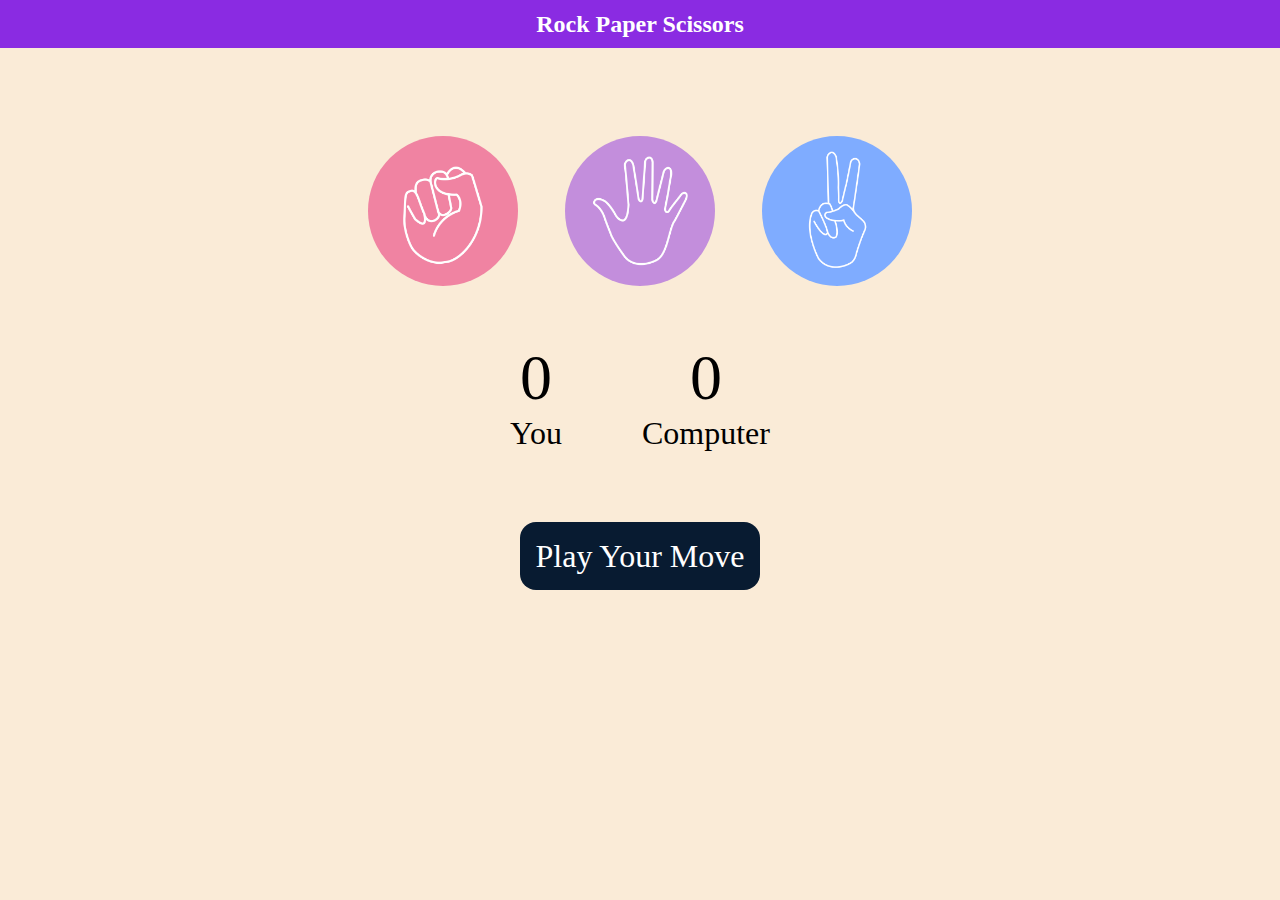
<file: rock_paper_scissors/index.html>
<!DOCTYPE html>
<html lang="en">
<head>
    <meta charset="UTF-8">
    <meta name="viewport" content="width=device-width, initial-scale=1.0">
    <title>Rock Paper Scissor</title>
    <link rel="stylesheet" href="style.css">
</head>
<body>
        <h2>Rock Paper Scissors</h2>
        <div class="choices">
                  <div class="choice" id="rock">
                    <img src="rock.png"/>
                  </div>
                  <div class="choice" id="paper">
                    <img src="paper.png"/>
                  </div>
                  <div class="choice" id="scissors">
                    <img src="scissors.png"/>
                  </div>
        </div>

        <div class="score-board">
            <div class="score">
                <p id="user-score">0</p>
                <p>You</p>
            </div>
            <div class="score">
                <p id="computer-score">0</p>
                <p>Computer</p>
            </div>
        </div>

        <div class="message-container">
            <p id="message">Play Your Move</p>
        </div>

        <script src="app.js"></script>
</body>
</html>
</file>
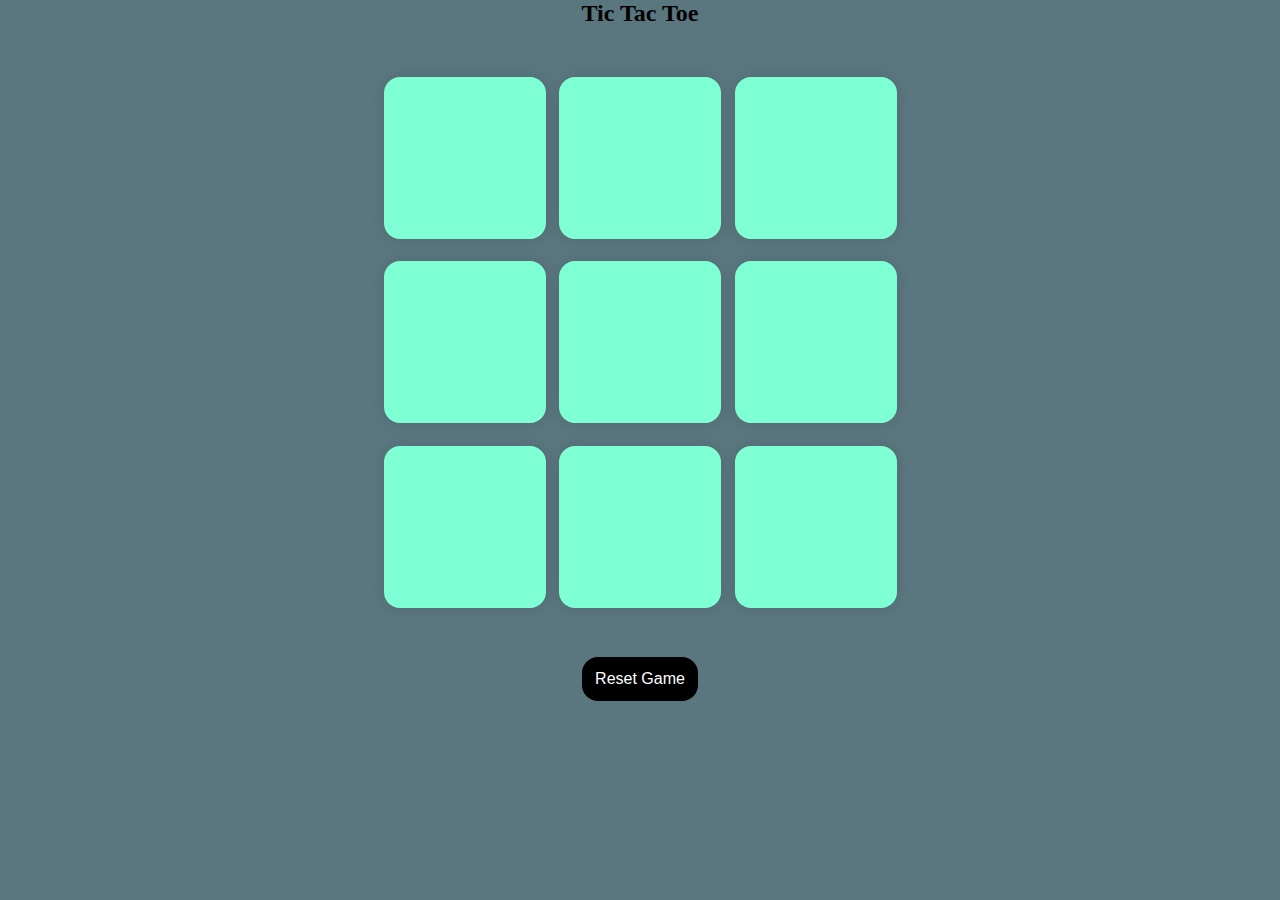
<file: tic_tac_toe/index.html>
<!DOCTYPE html>
<html lang="en">
<head>
    <meta charset="UTF-8">
    <meta name="viewport" content="width=device-width, initial-scale=1.0">
    <title>Tic Tac Toe</title>
    <link rel="stylesheet" href="style.css">
</head>
<body>
    <div class="winner hide">
        <p id="mess">Winner</p>
        <button id="new-btn">New Game</button> 
    </div>
    <main>
        <h2>Tic Tac Toe</h2>
        <div class="container">
            <div class="game">
                <button class="box"></button>
                <button class="box"></button>
                <button class="box"></button>
                <button class="box"></button>
                <button class="box"></button>
                <button class="box"></button>
                <button class="box"></button>
                <button class="box"></button>
                <button class="box"></button>
            </div>
        </div>
        <button id="reset-btn">Reset Game</button>        
    </main> 
    <script src="app.js"></script>
</body>
</html>
</file>
<file: rock_paper_scissors/style.css>
*{
    margin: 0;
    padding: 0;
}

body{
    background-color: antiquewhite;
    text-align: center;
}

h2{
    background-color: blueviolet;
    color: white;
    height: 3rem;
    line-height: 3rem;
}

.choices{
    display: flex;
    justify-content: center;
    align-items: center;
    gap: 2rem;
    margin-top: 5rem;
}

.choice:hover{
    /* opacity: 0.5; */
    background-color: #081b31;
    cursor: pointer;
}

.choice{
    display: flex;
    justify-content: center;
    align-items: center;
    border-radius: 50%;
    height: 165px;
    width: 165px;
}
img{
    height: 150px;
    width: 150px;
    object-fit: cover;
    border-radius: 50%;
}

.score-board{
    display: flex;
    justify-content: center;
    align-items: center;
    font-size: 2rem; 
    margin-top: 3rem;
    gap: 5rem;
}

#user-score, #computer-score{
 font-size: 4rem;
}

.message-container{
    margin-top: 5rem; 
}
#message{
    background-color: #081b31;
    color: white;
    line-height: 3rem;
    font-size: 2rem;
    display: inline;
    padding: 1rem;
    border-radius: 1rem;
}
</file>
<file: tic_tac_toe/style.css>
*{
    margin: 0;
    padding: 0;
}

body{
    background-color: rgb(90, 118, 126);
    text-align: center;
}

.container{
    height: 70vh;
    display: flex;
    flex-wrap: wrap;
    justify-content: center;
    align-items: center;
}

.game{
    height: 60vmin;
    width: 60vmin;
    display: flex;
    flex-wrap: wrap;
    justify-content: center;
    align-items: center;
    gap:1.5vmin ;
}

.box{
    width: 18vmin;
    height: 18vmin;
    border-radius: 1rem;
    border:none;
    box-shadow: 0 0 1rem rgba(0,0,0,0.1);
    font-size: 8vmin;
    color: brown;
    background-color: aquamarine;
}

#reset-btn{
    padding: 0.8rem;
    font-size: 1rem;
    background-color: black;
    color: white;
    border-radius: 1rem;
    border: none;
}

#new-btn{
    padding: 0.8rem;
    font-size: 1rem;
    background-color: black;
    color: white;
    border-radius: 1rem;
    border: none;
}

#mess{
    color: antiquewhite;
    font-size: 5vmin;
}

.winner{
    height: 30vmin;
}

.hide{
    display: none;
}
</file>
